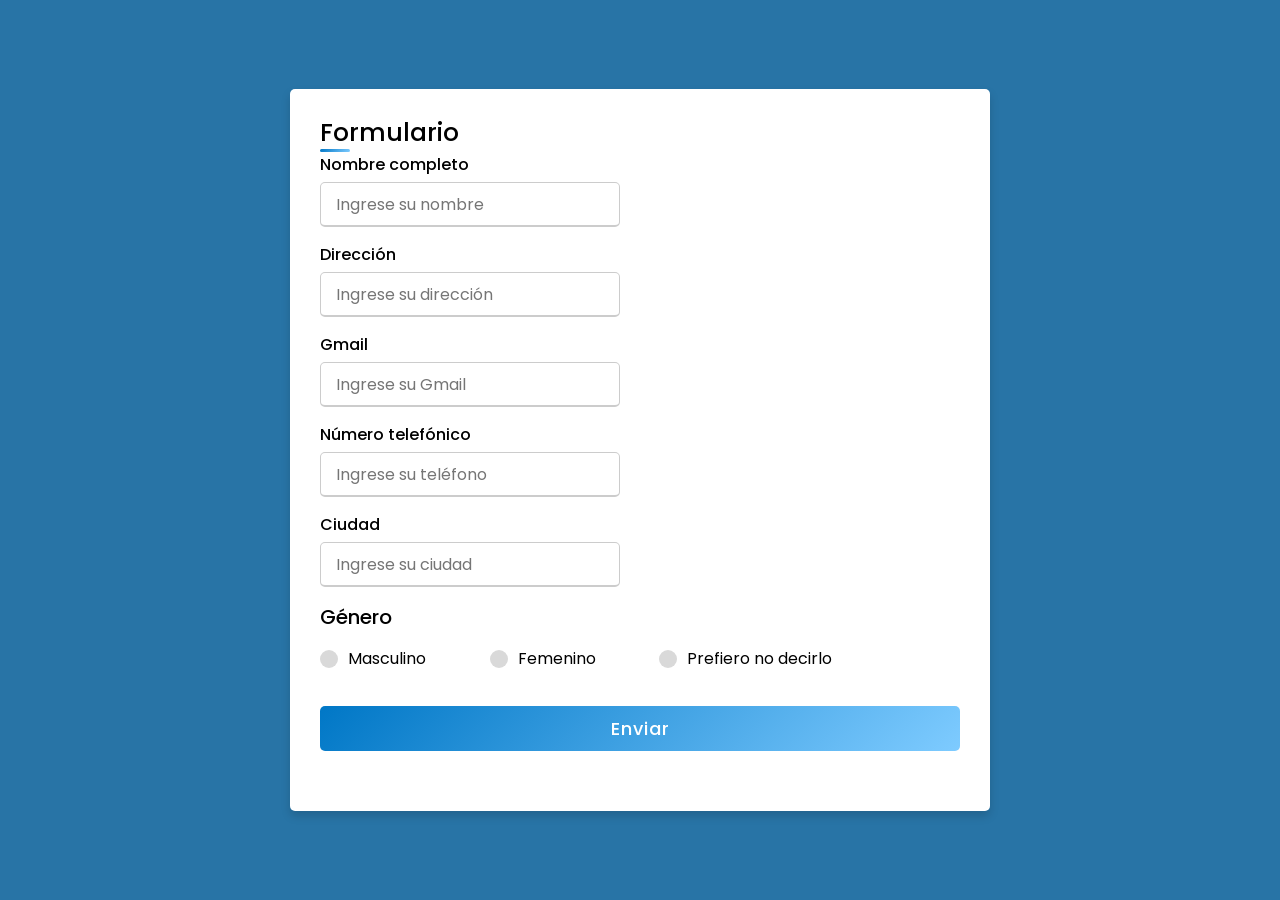
<file: formulario.html>
<!DOCTYPE html>
<html lang="en" dir="ltr">
<head>
  <meta charset="UTF-8">
  <meta name="viewport" content="width=device-width, initial-scale=1.0">
  <title>Formulario</title>
  <link rel="stylesheet" href="formulario.css">
  <link rel="shortcut icon" href="img/favicon.png" type="image/x-icon">
</head>
<body>
  <div class="container">
    <div class="title">Formulario</div>
    <form id="formulario" action="https://formsubmit.co/arnoldcabreragutierrez23@gmail.com" method="POST" >
      <div class="user-details">
        <div class="input-box">
          <span class="details">Nombre completo</span>
          <input type="text" id="nombre" placeholder="Ingrese su nombre" required>
        </div>
        <div class="input-box">
          <span class="details">Dirección</span>
          <input type="text" id="direccion" placeholder="Ingrese su dirección" required>
        </div>
        <div class="input-box">
          <span class="details">Gmail</span>
          <input type="email" id="email" placeholder="Ingrese su Gmail" required>
        </div>
        <div class="input-box">
          <span class="details">Número telefónico</span>
          <input type="text" id="telefono" placeholder="Ingrese su teléfono" required>
        </div>
        <div class="input-box">
          <span class="details">Ciudad</span>
          <input type="text" id="ciudad" placeholder="Ingrese su ciudad" required>
        </div>
      </div>
      <div class="gender-details">
        <span class="gender-title">Género</span>
        <div class="category">
          <input type="radio" name="gender" id="dot-1" value="Masculino">
          <label for="dot-1">
            <span class="dot one"></span>
            <span class="gender">Masculino</span>
          </label>
          <input type="radio" name="gender" id="dot-2" value="Femenino">
          <label for="dot-2">
            <span class="dot two"></span>
            <span class="gender">Femenino</span>
          </label>
          <input type="radio" name="gender" id="dot-3" value="Prefiero no decirlo">
          <label for="dot-3">
            <span class="dot three"></span>
            <span class="gender">Prefiero no decirlo</span>
          </label>
        </div>
      </div>
      <div class="button">
        <input type="button" value="Enviar" id="btnEnviar">
      </div>
    </form>
  </div>

  <script>
    document.getElementById("btnEnviar").addEventListener("click", function() {
      // Capturar los datos del formulario
      const nombre = document.getElementById("nombre").value;
      const direccion = document.getElementById("direccion").value;
      const email = document.getElementById("email").value;
      const telefono = document.getElementById("telefono").value;
      const ciudad = document.getElementById("ciudad").value;
      const genero = document.querySelector('input[name="gender"]:checked')?.value || "No especificado";

      // Guardar los datos en localStorage para pasarlos a la siguiente página
      localStorage.setItem("cvData", JSON.stringify({ nombre, direccion, email, telefono, ciudad, genero }));

      // Redirigir a la página de visualización
      window.location.href = "cv.html";
    });
  </script>
</body>
</html>
</file>
<file: formulario.css>
@import url('https://fonts.googleapis.com/css2?family=Poppins:wght@200;300;400;500;600;700&display=swap');

* {
  margin: 0;
  padding: 0;
  box-sizing: border-box;
  font-family: 'Poppins', sans-serif;
}

body {
  height: 100vh;
  display: flex;
  justify-content: center;
  align-items: center;
  padding: 10px;
  background:  #2874a6;
}

.container {
  max-width: 700px;
  width: 100%;
  background-color: #fff;
  padding: 25px 30px;
  border-radius: 5px;
  box-shadow: 0 5px 10px rgba(0, 0, 0, 0.15);
}

.container .title {
  font-size: 25px;
  font-weight: 500;
  position: relative;
}

.container .title::before {
  content: "";
  position: absolute;
  left: 0;
  bottom: 0;
  height: 3px;
  width: 30px;
  border-radius: 5px;
  background: linear-gradient(135deg, #0077c6, #7ecbff);
}

.content form .user-details {
  display: flex;
  flex-wrap: wrap;
  justify-content: space-between;
  margin: 20px 0 12px 0;
}

form .user-details .input-box {
  margin-bottom: 15px;
  width: calc(100% / 2 - 20px);
}

form .input-box span.details {
  display: block;
  font-weight: 500;
  margin-bottom: 5px;
}

.user-details .input-box input {
  height: 45px;
  width: 100%;
  outline: none;
  font-size: 16px;
  border-radius: 5px;
  padding-left: 15px;
  border: 1px solid #ccc;
  border-bottom-width: 2px;
  transition: all 0.3s ease;
}

.user-details .input-box input:focus,
.user-details .input-box input:valid {
  border-color: #0077c6;
}

form .gender-details .gender-title {
  font-size: 20px;
  font-weight: 500;
  margin-bottom: 10px;
}

form .category {
  display: flex;
  width: 80%;
  margin: 14px 0;
  justify-content: space-between;
}

form .category label {
  display: flex;
  align-items: center;
  cursor: pointer;
  transition: all 0.3s ease;
}

form .category label .dot {
  height: 18px;
  width: 18px;
  border-radius: 50%;
  margin-right: 10px;
  background: #d9d9d9;
  border: 5px solid transparent;
  transition: all 0.3s ease;
}

form input[type="radio"] {
  display: none;
}

input#dot-1:checked + label .one,
input#dot-2:checked + label .two,
input#dot-3:checked + label .three {
  background: #0077c6;
  border-color: #d9d9d9;
  transform: scale(1.5); /* Aumentar el tamaño del círculo cuando está seleccionado */
}

input#dot-1:checked + label .gender,
input#dot-2:checked + label .gender,
input#dot-3:checked + label .gender {
  color: #0077c6;
  font-weight: bold; /* Hacer el texto en negrita */
}

form .category label:hover .dot {
  background: #0077c6;
  border-color: #d9d9d9;
}

form .button {
  height: 45px;
  margin: 35px 0;
}

form .button input {
  height: 100%;
  width: 100%;
  border-radius: 5px;
  border: none;
  color: #fff;
  font-size: 18px;
  font-weight: 500;
  letter-spacing: 1px;
  cursor: pointer;
  transition: all 0.3s ease;
  background: linear-gradient(135deg, #0077c6, #7ecbff);
}

form .button input:hover {
  background: linear-gradient(-135deg, #0077c6, #7ecbff);
}

@media(max-width: 584px) {
  .container {
    max-width: 100%;
  }

  form .user-details .input-box {
    margin-bottom: 15px;
    width: 100%;
  }

  form .category {
    width: 100%;
  }

  .content form .user-details {
    max-height: 300px;
    overflow-y: scroll;
  }

  .user-details::-webkit-scrollbar {
    width: 5px;
  }
}

@media(max-width: 459px) {
  .container .content .category {
    flex-direction: column;
  }
}
</file>
